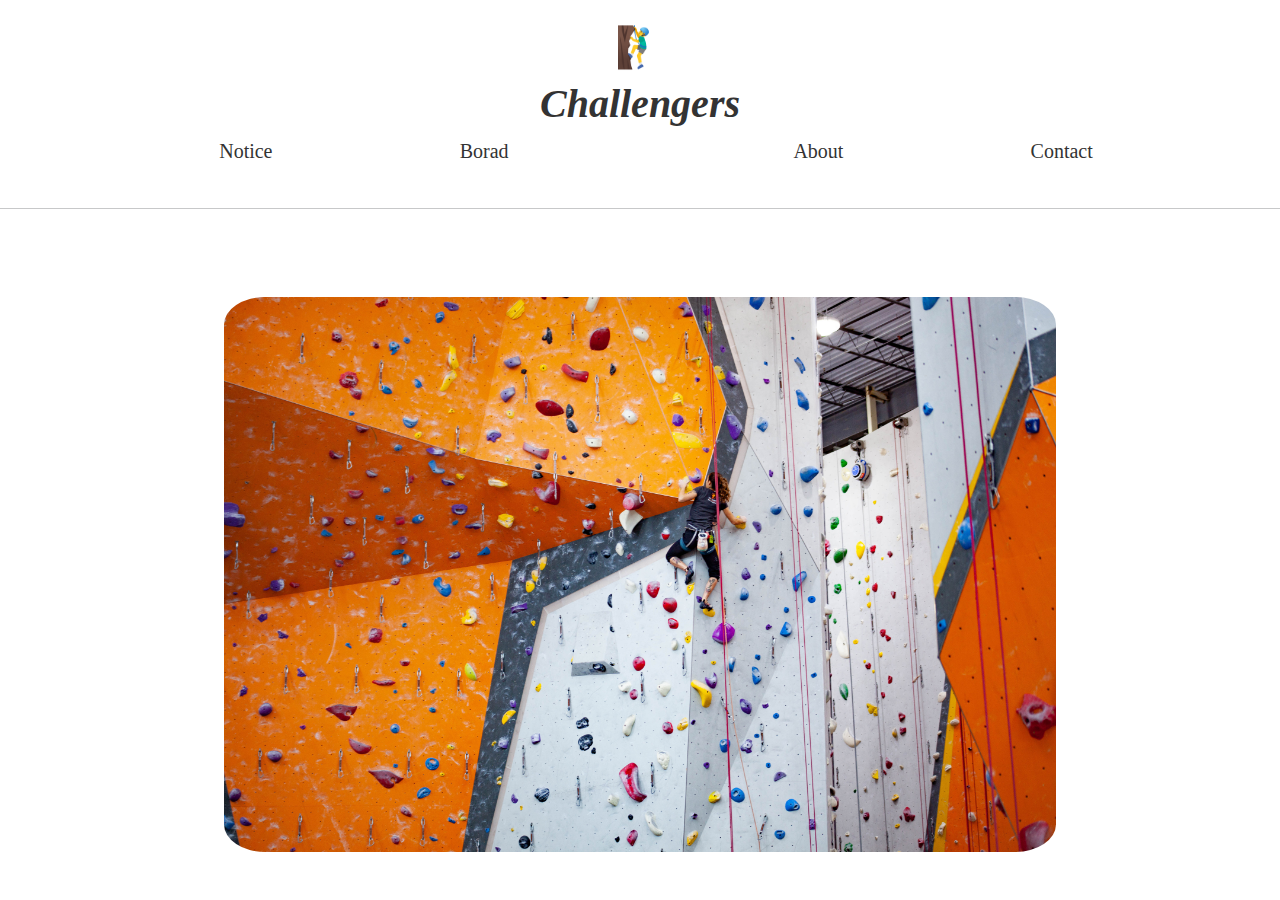
<file: index.html>
<!DOCTYPE html>
<html lang="en">

<head>
    <meta charset="UTF-8">
    <meta http-equiv="X-UA-Compatible" content="IE=edge">
    <meta name="viewport" content="width=device-width, initial-scale=1.0">
    <title>Challengers</title>
    <link rel="stylesheet" href="https://cdnjs.cloudflare.com/ajax/libs/animate.css/3.7.2/animate.min.css">
    <link rel="stylesheet" href="mycss.css">
    <link rel="stylesheet" href="mycss.css">
    <link rel="stylesheet" href="css/bootstrap.css">
</head>

<body>
    <br>
    <h1 style="text-align: center;">🧗‍♂️</h1>
    <a href="index.html" style="text-decoration: none;">
        <h1>
            <strong>
            <div style="text-align: center;font-style: italic;">
                Challengers
            </div>
            </strong>
        </h1>
    </a>
    <ul>
        <a href="Notice.html" >
            <li class="l_left">Notice</li>
        </a> 
        <a href="Board.html">
            <li class="l_left">Borad</li>
        </a>
        <a href="Contact.html" >
            <li class="r_right">Contact</li>
        </a>
        <a href="About.html">
            <li class="r_right">About</li>
        </a>
    </ul>
    
    <br><br>
    <hr>
    <br><br><br>
    <div class="animated fadeIn slow" style="text-align: center;">
        <img src="mainimg_climb.jpg" width="65%" height="65%" style="border-radius: 5%;">
    </div>
</body>

</html>
</file>
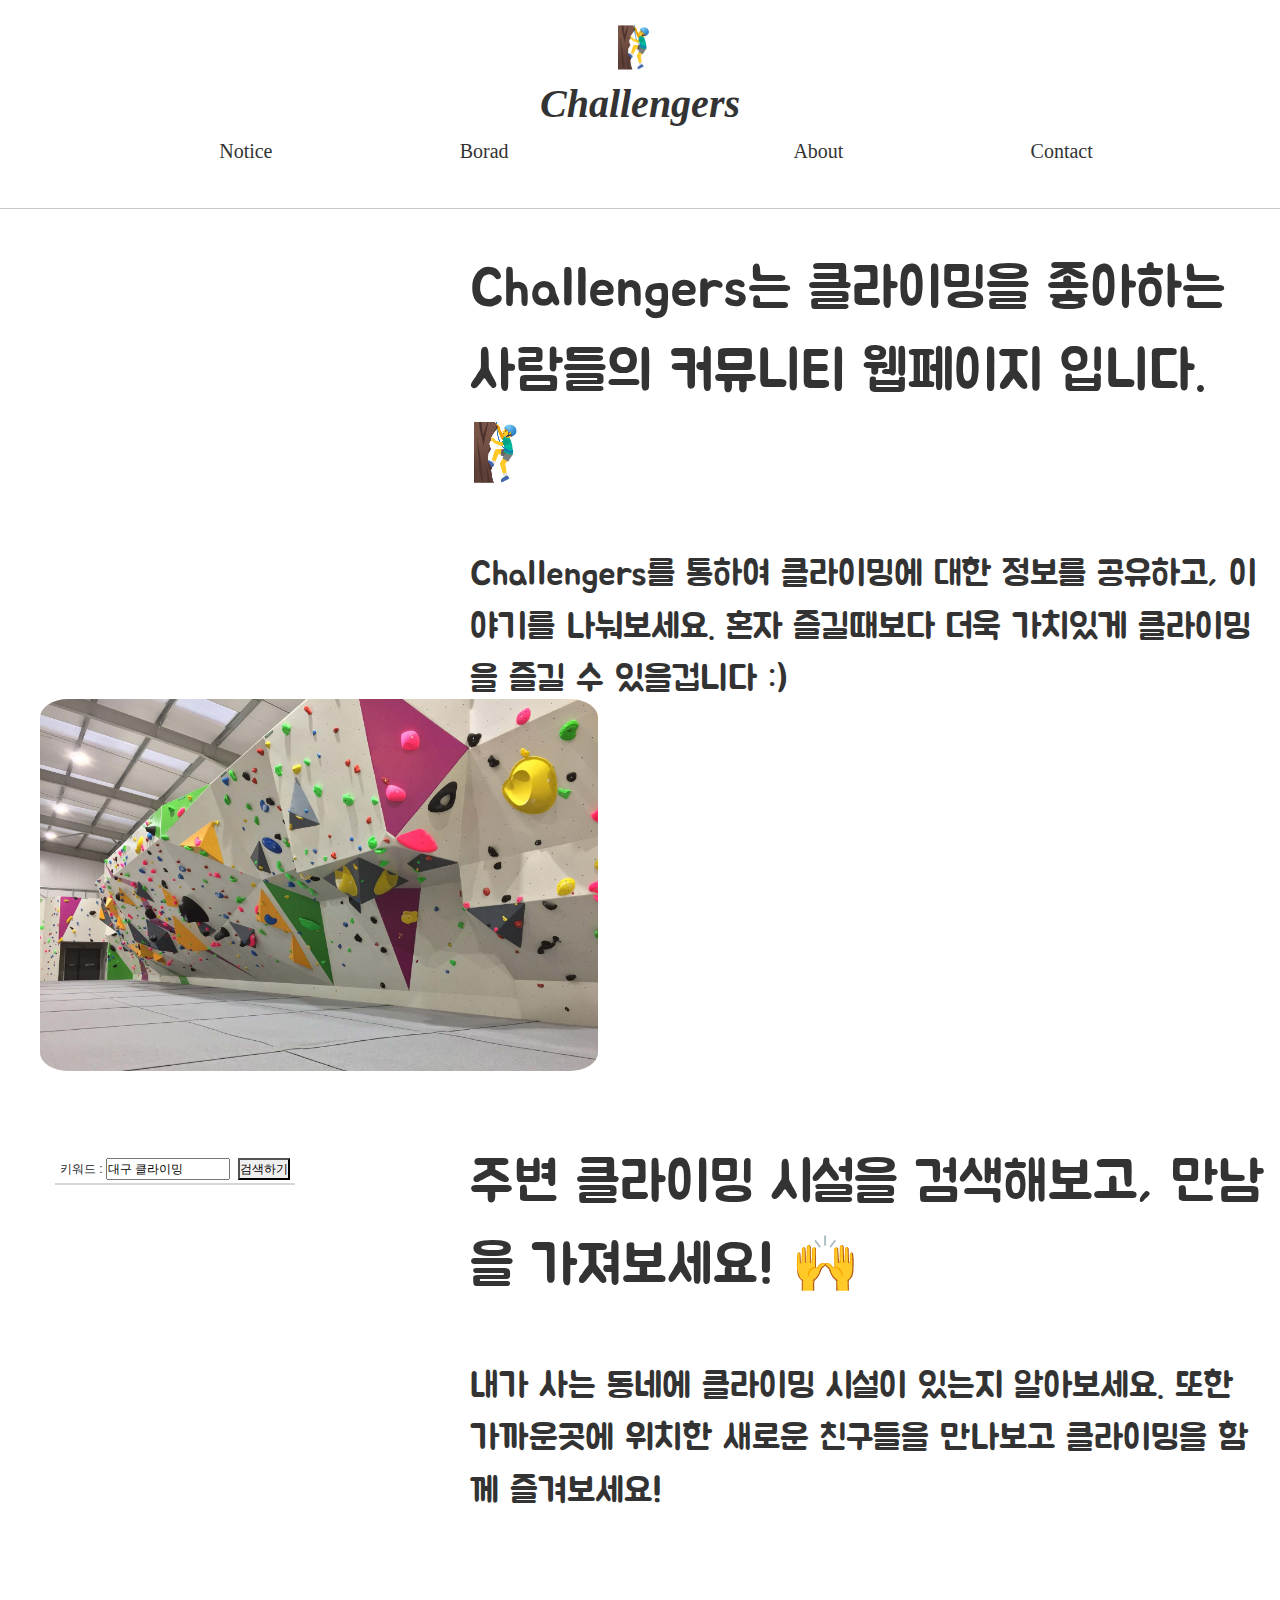
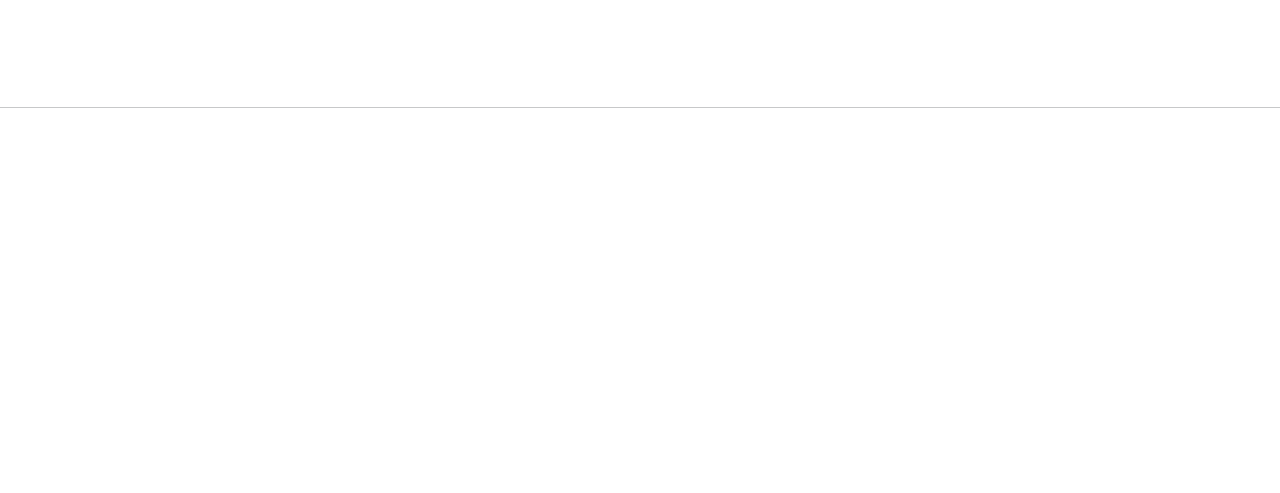
<file: About.html>
<!DOCTYPE html>
<html lang="en">

<head>
    <meta charset="UTF-8">
    <meta http-equiv="X-UA-Compatible" content="IE=edge">
    <meta name="viewport" content="width=device-width, initial-scale=1.0, maximum-scale=1.0, minimum-scale=1.0, user-scalable=no">
    <title>About</title>
    <link rel="stylesheet" href="https://cdnjs.cloudflare.com/ajax/libs/animate.css/3.7.2/animate.min.css">
    <link rel="stylesheet" href="mycss.css">
    <link rel="stylesheet" href="mycss.css">
    <link rel="stylesheet" href="css/bootstrap.css">
    <link rel="preconnect" href="https://fonts.googleapis.com">
    <link rel="preconnect" href="https://fonts.gstatic.com" crossorigin>
    <link href="https://fonts.googleapis.com/css2?family=Dongle&family=Jua&family=Sunflower:wght@500&display=swap" rel="stylesheet">
    
    <style>
.map_wrap, .map_wrap * {margin:0;padding:0;font-family:'Malgun Gothic',dotum,'돋움',sans-serif;font-size:12px;}
.map_wrap a, .map_wrap a:hover, .map_wrap a:active{color:#000;text-decoration: none;}
.map_wrap {position:relative;width:100%;height:500px;}
#menu_wrap {position:absolute;top:0;left:0;bottom:0;width:250px;margin:10px 0 30px 10px;padding:5px;overflow-y:auto;background:rgba(255, 255, 255, 0.7);z-index: 1;font-size:12px;border-radius: 10px;}
.bg_white {background:#fff;}
#menu_wrap hr {display: block; height: 1px;border: 0; border-top: 2px solid #5F5F5F;margin:3px 0;}
#menu_wrap .option{text-align: center;}
#menu_wrap .option p {margin:10px 0;}  
#menu_wrap .option button {margin-left:5px;}
#placesList li {list-style: none;}
#placesList .item {position:relative;border-bottom:1px solid #888;overflow: hidden;cursor: pointer;min-height: 65px;}
#placesList .item span {display: block;margin-top:4px;}
#placesList .item h5, #placesList .item .info {text-overflow: ellipsis;overflow: hidden;white-space: nowrap;}
#placesList .item .info{padding:10px 0 10px 55px;}
#placesList .info .gray {color:#8a8a8a;}
#placesList .info .jibun {padding-left:26px;background:url(https://t1.daumcdn.net/localimg/localimages/07/mapapidoc/places_jibun.png) no-repeat;}
#placesList .info .tel {color:#009900;}
#placesList .item .markerbg {float:left;position:absolute;width:36px; height:37px;margin:10px 0 0 10px;background:url(https://t1.daumcdn.net/localimg/localimages/07/mapapidoc/marker_number_blue.png) no-repeat;}
#placesList .item .marker_1 {background-position: 0 -10px;}
#placesList .item .marker_2 {background-position: 0 -56px;}
#placesList .item .marker_3 {background-position: 0 -102px}
#placesList .item .marker_4 {background-position: 0 -148px;}
#placesList .item .marker_5 {background-position: 0 -194px;}
#placesList .item .marker_6 {background-position: 0 -240px;}
#placesList .item .marker_7 {background-position: 0 -286px;}
#placesList .item .marker_8 {background-position: 0 -332px;}
#placesList .item .marker_9 {background-position: 0 -378px;}
#placesList .item .marker_10 {background-position: 0 -423px;}
#placesList .item .marker_11 {background-position: 0 -470px;}
#placesList .item .marker_12 {background-position: 0 -516px;}
#placesList .item .marker_13 {background-position: 0 -562px;}
#placesList .item .marker_14 {background-position: 0 -608px;}
#placesList .item .marker_15 {background-position: 0 -654px;}
#pagination {margin:10px auto;text-align: center;}
#pagination a {display:inline-block;margin-right:10px;}
#pagination .on {font-weight: bold; cursor: default;color:#777;}
    </style>
</head>


<body>
    <br>
    <h1 style="text-align: center;">🧗‍♂️</h1>
    <a href="index.html" style="text-decoration: none;">
        <h1>
            <strong>
            <div style="text-align: center;font-style: italic;">
                Challengers
            </div>
            </strong>
        </h1>
    </a>
    </h1>

    <ul>
        <a href="Notice.html">
            <li class="l_left">Notice</li>
        </a>
        <a href="Board.html">
            <li class="l_left">Borad</li>
        </a>
        <a href="Contact.html">
            <li class="r_right">Contact</li>
        </a>
        <a href="About.html">
            <li class="r_right">About</li>
        </a>
    </ul>

    <br><br>
    <hr>
    <br>
    <aside class ="animated fadeInRight slow delay-1s" style="padding-right: 10px; float:right;">
        <div class="aboutfont" style="width:800px; height: 450px;">
         <div style="font-size: 55px"> Challengers는 클라이밍을 좋아하는 사람들의 커뮤니티 웹페이지 입니다. 🧗‍♂️<br></div>
            <div style="font-size: 35px"><br> Challengers를 통하여 클라이밍에 대한 정보를 공유하고, 이야기를 나눠보세요. 
            혼자 즐길때보다 더욱 가치있게 클라이밍을 즐길 수 있을겁니다 :)
            </div>
        </div>
    </aside>
    <section>
        <article>
            <div class="animated fadeInDown slow " style="text-align: left; padding-left: 40px;">
                <img src="about_img1.jpg" width="45%" height="45%" style="border-radius: 5%">
 
            </div>  
            <br><br><br>
                 
        </article>
    </section>


    <aside class ="animated fadeInRight slow delay-3s" style="padding-right: 10px; float:right;">
        <div class="aboutfont" style="width:800px; height: 450px;">
         <div style="font-size: 55px"> 주변 클라이밍 시설을 검색해보고, 만남을 가져보세요! 🙌<br></div>
            <div style="font-size: 35px"><br> 내가 사는 동네에 클라이밍 시설이 있는지 알아보세요. 또한 가까운곳에 위치한 새로운 친구들을 만나보고 클라이밍을 함께 즐겨보세요!
            </div>
        </div>
    </aside>
    <!-- Kakao Map Api-->
   <div class="animated fadeInDown slow delay-2s" style="padding-left:40px;">
    <div class="map_wrap float:right;">
        <div id="map" style="width:45%;height:500px;position:relative;overflow:hidden; border-radius: 5%; padding-left: 50px;"></div>
    
        <div id="menu_wrap" class="bg_white">
            <div class="option">
                <div>
                    <form onsubmit="searchPlaces(); return false;">
                        키워드 : <input type="text" value="대구 클라이밍" id="keyword" size="15"> 
                        <button type="submit">검색하기</button> 
                    </form>
                </div>
            </div>
            <hr>
            <ul id="placesList"></ul>
            <div id="pagination"></div>
        </div>
    </div>
    
    <script type="text/javascript" src="https://dapi.kakao.com/v2/maps/sdk.js?appkey=e0256cf632d99456ad4dbd1064b701ad&libraries=services"></script>
    <script>
    // 마커를 담을 배열입니다
    var markers = [];
    
    var mapContainer = document.getElementById('map'), // 지도를 표시할 div 
        mapOption = {
            center: new kakao.maps.LatLng(37.566826, 126.9786567), // 지도의 중심좌표
            level: 3 // 지도의 확대 레벨
        };  
    
    // 지도를 생성합니다    
    var map = new kakao.maps.Map(mapContainer, mapOption); 
    
    // 장소 검색 객체를 생성합니다
    var ps = new kakao.maps.services.Places();  
    
    // 검색 결과 목록이나 마커를 클릭했을 때 장소명을 표출할 인포윈도우를 생성합니다
    var infowindow = new kakao.maps.InfoWindow({zIndex:1});
    
    // 키워드로 장소를 검색합니다
    searchPlaces();
    
    // 키워드 검색을 요청하는 함수입니다
    function searchPlaces() {
    
        var keyword = document.getElementById('keyword').value;
    
        if (!keyword.replace(/^\s+|\s+$/g, '')) {
            alert('키워드를 입력해주세요!');
            return false;
        }
    
        // 장소검색 객체를 통해 키워드로 장소검색을 요청합니다
        ps.keywordSearch( keyword, placesSearchCB); 
    }
    
    // 장소검색이 완료됐을 때 호출되는 콜백함수 입니다
    function placesSearchCB(data, status, pagination) {
        if (status === kakao.maps.services.Status.OK) {
    
            // 정상적으로 검색이 완료됐으면
            // 검색 목록과 마커를 표출합니다
            displayPlaces(data);
    
            // 페이지 번호를 표출합니다
            displayPagination(pagination);
    
        } else if (status === kakao.maps.services.Status.ZERO_RESULT) {
    
            alert('검색 결과가 존재하지 않습니다.');
            return;
    
        } else if (status === kakao.maps.services.Status.ERROR) {
    
            alert('검색 결과 중 오류가 발생했습니다.');
            return;
    
        }
    }
    
    // 검색 결과 목록과 마커를 표출하는 함수입니다
    function displayPlaces(places) {
    
        var listEl = document.getElementById('placesList'), 
        menuEl = document.getElementById('menu_wrap'),
        fragment = document.createDocumentFragment(), 
        bounds = new kakao.maps.LatLngBounds(), 
        listStr = '';
        
        // 검색 결과 목록에 추가된 항목들을 제거합니다
        removeAllChildNods(listEl);
    
        // 지도에 표시되고 있는 마커를 제거합니다
        removeMarker();
        
        for ( var i=0; i<places.length; i++ ) {
    
            // 마커를 생성하고 지도에 표시합니다
            var placePosition = new kakao.maps.LatLng(places[i].y, places[i].x),
                marker = addMarker(placePosition, i), 
                itemEl = getListItem(i, places[i]); // 검색 결과 항목 Element를 생성합니다
    
            // 검색된 장소 위치를 기준으로 지도 범위를 재설정하기위해
            // LatLngBounds 객체에 좌표를 추가합니다
            bounds.extend(placePosition);
    
            // 마커와 검색결과 항목에 mouseover 했을때
            // 해당 장소에 인포윈도우에 장소명을 표시합니다
            // mouseout 했을 때는 인포윈도우를 닫습니다
            (function(marker, title) {
                kakao.maps.event.addListener(marker, 'mouseover', function() {
                    displayInfowindow(marker, title);
                });
    
                kakao.maps.event.addListener(marker, 'mouseout', function() {
                    infowindow.close();
                });
    
                itemEl.onmouseover =  function () {
                    displayInfowindow(marker, title);
                };
    
                itemEl.onmouseout =  function () {
                    infowindow.close();
                };
            })(marker, places[i].place_name);
    
            fragment.appendChild(itemEl);
        }
    
        // 검색결과 항목들을 검색결과 목록 Elemnet에 추가합니다
        listEl.appendChild(fragment);
        menuEl.scrollTop = 0;
    
        // 검색된 장소 위치를 기준으로 지도 범위를 재설정합니다
        map.setBounds(bounds);
    }
    
    // 검색결과 항목을 Element로 반환하는 함수입니다
    function getListItem(index, places) {
    
        var el = document.createElement('li'),
        itemStr = '<span class="markerbg marker_' + (index+1) + '"></span>' +
                    '<div class="info">' +
                    '   <h5>' + places.place_name + '</h5>';
    
        if (places.road_address_name) {
            itemStr += '    <span>' + places.road_address_name + '</span>' +
                        '   <span class="jibun gray">' +  places.address_name  + '</span>';
        } else {
            itemStr += '    <span>' +  places.address_name  + '</span>'; 
        }
                     
          itemStr += '  <span class="tel">' + places.phone  + '</span>' +
                    '</div>';           
    
        el.innerHTML = itemStr;
        el.className = 'item';
    
        return el;
    }
    
    // 마커를 생성하고 지도 위에 마커를 표시하는 함수입니다
    function addMarker(position, idx, title) {
        var imageSrc = 'https://t1.daumcdn.net/localimg/localimages/07/mapapidoc/marker_number_blue.png', // 마커 이미지 url, 스프라이트 이미지를 씁니다
            imageSize = new kakao.maps.Size(36, 37),  // 마커 이미지의 크기
            imgOptions =  {
                spriteSize : new kakao.maps.Size(36, 691), // 스프라이트 이미지의 크기
                spriteOrigin : new kakao.maps.Point(0, (idx*46)+10), // 스프라이트 이미지 중 사용할 영역의 좌상단 좌표
                offset: new kakao.maps.Point(13, 37) // 마커 좌표에 일치시킬 이미지 내에서의 좌표
            },
            markerImage = new kakao.maps.MarkerImage(imageSrc, imageSize, imgOptions),
                marker = new kakao.maps.Marker({
                position: position, // 마커의 위치
                image: markerImage 
            });
    
        marker.setMap(map); // 지도 위에 마커를 표출합니다
        markers.push(marker);  // 배열에 생성된 마커를 추가합니다
    
        return marker;
    }
    
    // 지도 위에 표시되고 있는 마커를 모두 제거합니다
    function removeMarker() {
        for ( var i = 0; i < markers.length; i++ ) {
            markers[i].setMap(null);
        }   
        markers = [];
    }
    
    // 검색결과 목록 하단에 페이지번호를 표시는 함수입니다
    function displayPagination(pagination) {
        var paginationEl = document.getElementById('pagination'),
            fragment = document.createDocumentFragment(),
            i; 
    
        // 기존에 추가된 페이지번호를 삭제합니다
        while (paginationEl.hasChildNodes()) {
            paginationEl.removeChild (paginationEl.lastChild);
        }
    
        for (i=1; i<=pagination.last; i++) {
            var el = document.createElement('a');
            el.href = "#";
            el.innerHTML = i;
    
            if (i===pagination.current) {
                el.className = 'on';
            } else {
                el.onclick = (function(i) {
                    return function() {
                        pagination.gotoPage(i);
                    }
                })(i);
            }
    
            fragment.appendChild(el);
        }
        paginationEl.appendChild(fragment);
    }
    
    // 검색결과 목록 또는 마커를 클릭했을 때 호출되는 함수입니다
    // 인포윈도우에 장소명을 표시합니다
    function displayInfowindow(marker, title) {
        var content = '<div style="padding:5px;z-index:1;">' + title + '</div>';
    
        infowindow.setContent(content);
        infowindow.open(map, marker);
    }
    
     // 검색결과 목록의 자식 Element를 제거하는 함수입니다
    function removeAllChildNods(el) {   
        while (el.hasChildNodes()) {
            el.removeChild (el.lastChild);
        }
    }
    </script>
    </div>
    <br><br>
    <hr>
    <br>
</body>

</html>
</file>
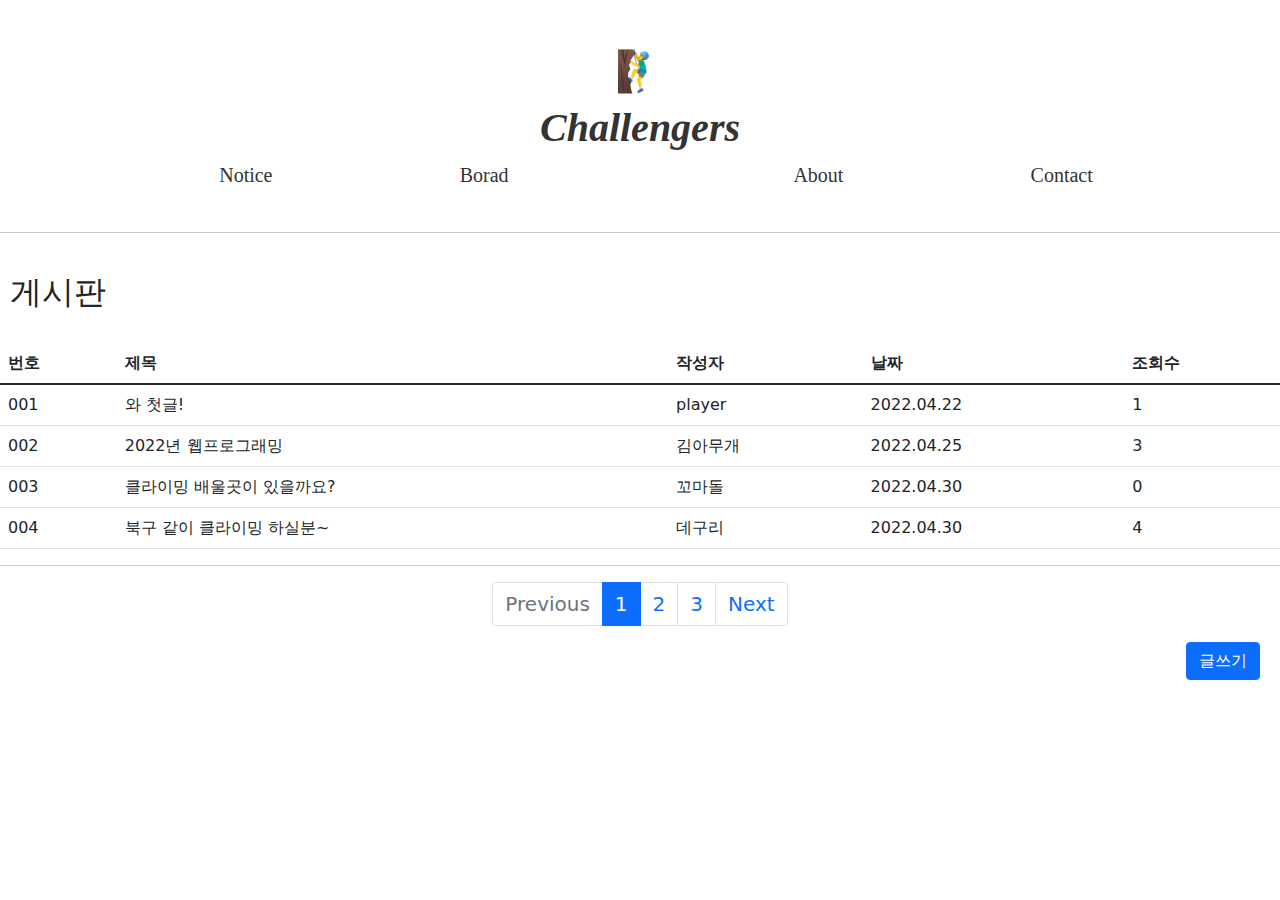
<file: Board.html>
<!DOCTYPE html>
<html lang="en">

<head>
    <meta charset="UTF-8">
    <meta http-equiv="X-UA-Compatible" content="IE=edge">
    <meta name="viewport" content="width=device-width, initial-scale=1.0">

    <title>Board</title>
    <link rel="stylesheet" href="mycss.css">
    <link rel="stylesheet" href="css/bootstrap.css">

</head>


<body>
    <br>
    <br>
    <h1 style="text-align: center;">🧗‍♂️</h1>
    <a href="index.html" style="text-decoration: none;">
        <h1>
            <strong>
            <div style="text-align: center;font-style: italic;">
                Challengers
            </div>
            </strong>
        </h1>
    </a>
    </h1>

    <ul>
        <a href="Notice.html">
            <li class="l_left">Notice</li>
        </a>
        <a href="Board.html">
            <li class="l_left">Borad</li>
        </a>
        <a href="Contact.html">
            <li class="r_right">Contact</li>
        </a>
        <a href="About.html">
            <li class="r_right">About</li>
        </a>
    </ul>

    <br><br>
    <hr>
    <br>

    <h2 style="padding-left: 10px;">  게시판</h2><br/>
    
    <table class="table table-hover">
        <thead>
            <tr>
                <th>번호</th>
                <th>제목</th>
                <th>작성자</th>
                <th>날짜</th>
                <th>조회수</th>
            </tr>
        </thead>
        <tbody>
            
            <tr>
                <td>001</td>
                <td>와 첫글!</td>
                <td>player</td>
                <td>2022.04.22</td>
                <td>1</td>
            </tr>
            <tr>
                <td>002</td>
                <td>2022년 웹프로그래밍</td>
                <td>김아무개</td>
                <td>2022.04.25</td>
                <td>3</td>
            </tr>
            <tr>
                <td>003</td>
                <td>클라이밍 배울곳이 있을까요?</td>
                <td>꼬마돌</td>
                <td>2022.04.30</td>
                <td>0</td>
            </tr>

            <tr>
                <td>004</td>
                <td>북구 같이 클라이밍 하실분~</td>
                <td>데구리</td>
                <td>2022.04.30</td>
                <td>4</td>
            </tr>
        </tbody>
    </table>
    <hr/>
    <nav aria-label="...">
        <ul class="pagination justify-content-center">
          <li class="page-item disabled">
            <a class="page-link" href="#" tabindex="-1">Previous</a>
          </li>
          <li class="page-item active">
            <a class="page-link" href="#">1 <span class="sr-only"></span></a>
          </li>
          <li class="page-item"><a class="page-link" href="#">2</a></li>
          <li class="page-item"><a class="page-link" href="#">3</a></li>
          <li class="page-item">
            <a class="page-link" href="#">Next</a>
          </li>
        </ul>
      </nav>
      <div style="padding-right:20px;">
        <button type="button" class="btn btn-primary float-end">글쓰기</button>
    </div>
    <script src="https://ajax.googleapis.com/ajax/libs/jquery/1.12.4/jquery.min.js"></script>
    <script type="text/javascript" src="js/bootstrap.js"></script>
</body>

</html>
</file>
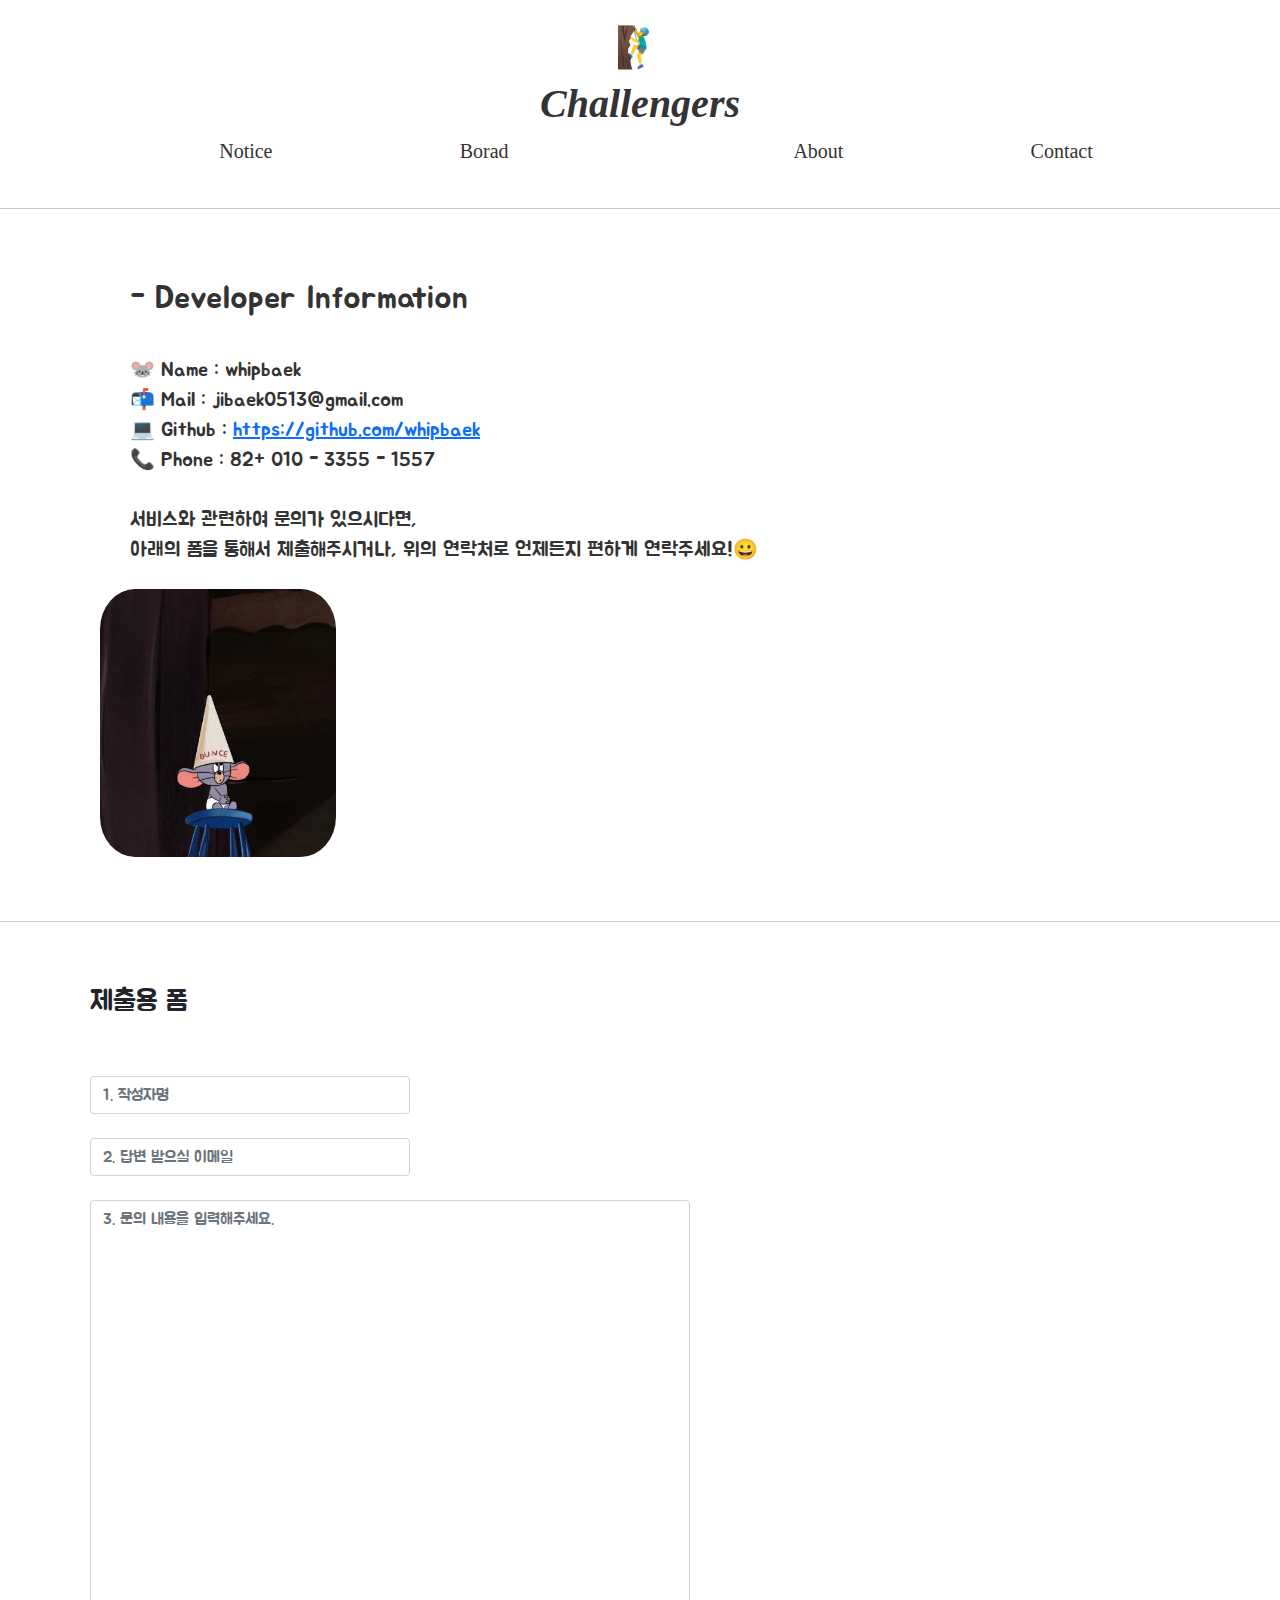
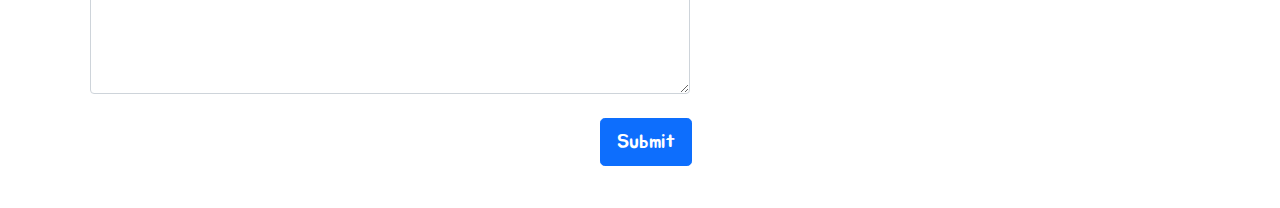
<file: Contact.html>
<!DOCTYPE html>
<html lang="en">

<head>
    <meta charset="UTF-8">
    <meta http-equiv="X-UA-Compatible" content="IE=edge">
    <meta name="viewport" content="width=device-width, initial-scale=1.0">
    <title>Contact</title>
    <link rel="stylesheet" href="mycss.css">
    <link rel="stylesheet" href="mycss.css">
    <link rel="stylesheet" href="css/bootstrap.css">
    <link rel="preconnect" href="https://fonts.googleapis.com">
    <link rel="preconnect" href="https://fonts.gstatic.com" crossorigin>
    <link href="https://fonts.googleapis.com/css2?family=Dongle&family=Jua&family=Sunflower:wght@500&display=swap" rel="stylesheet">

</head>

<body style="font-family: 'Jua', sans-serif;">
    <br>
    <h1 style="text-align: center;">🧗‍♂️</h1>
    <a href="index.html" style="text-decoration: none;">
        <h1>
            <strong>
            <div style="text-align: center;font-style: italic;">
                Challengers
            </div>
            </strong>
        </h1>
    </a>
    </h1>

    <ul>
        <a href="Notice.html">
            <li class="l_left">Notice</li>
        </a>
        <a href="Board.html">
            <li class="l_left">Borad</li>
        </a>
        <a href="Contact.html" >
            <li class="r_right">Contact</li>
        </a>
        <a href="About.html">
            <li class="r_right">About</li>
        </a>
    </ul>
    
    <br><br>
  

    <hr>
    <br>
    <aside class ="animated fadeInRight slow delay-1s" style="padding-right: 10px; float:right;">
        <div class="aboutfont" style="width: 1140px; height: 340px; font-size: 20px;">
            <br>
        <h2>- Developer Information </h2><br>
        &#x1F42D Name : whipbaek <br>
        &#x1F4EC Mail : jibaek0513@gmail.com <br>
        &#x1F4BB Github : <a href = "https://github.com/whipbaek" target="_blank">https://github.com/whipbaek</a>  <br> 
        &#x1F4DE Phone : 82+ 010 - 3355 - 1557<br>
        <br>
        서비스와 관련하여 문의가 있으시다면, <br>
        아래의 폼을 통해서 제출해주시거나, 위의 연락처로 언제든지 편하게 연락주세요!&#x1F600 
        </div>
    </aside>
    <section>
        <article>
            <div class="animated fadeInDown slow" style="text-align: left; padding-left: 100px;">
                <img src="profile_jerry.jpg" width="20%" height="20%" style="border-radius: 15%">
            </div>  
            <br><br>
        </article>
    </section>
    
    <hr>
    <br><br>
    <h3 style="text-align: left; margin-left: 7%; ">제출용 폼</h3>
    <br>
    <br>
    <form>
        <div class="form-group"  style="position: relative; left: 7%;">
          <div class="col-sm-3">
            <input type="text" class="form-control" placeholder="1. 작성자명">
          </div>
          <br>
          <div class="col-sm-3">
            <input type="text" class="form-control" placeholder="2. 답변 받으실 이메일">
          </div>
        </div>
        <div class="col-sm-6" style="position: relative; left: 7%;">
            <label for="exampleFormControlTextarea1"></label>
            <textarea style="width: 600px;" class="form-control" id="exampleFormControlTextarea1" rows="20" placeholder="3. 문의 내용을 입력해주세요."></textarea>
          </div>
      </form>
      <br>
      <div style="padding-left:600px; height: 90px;">
        <button type="button" class="btn btn-primary btn-lg">Submit</button>
        <br>
    </div>
</body>

</html>
</file>
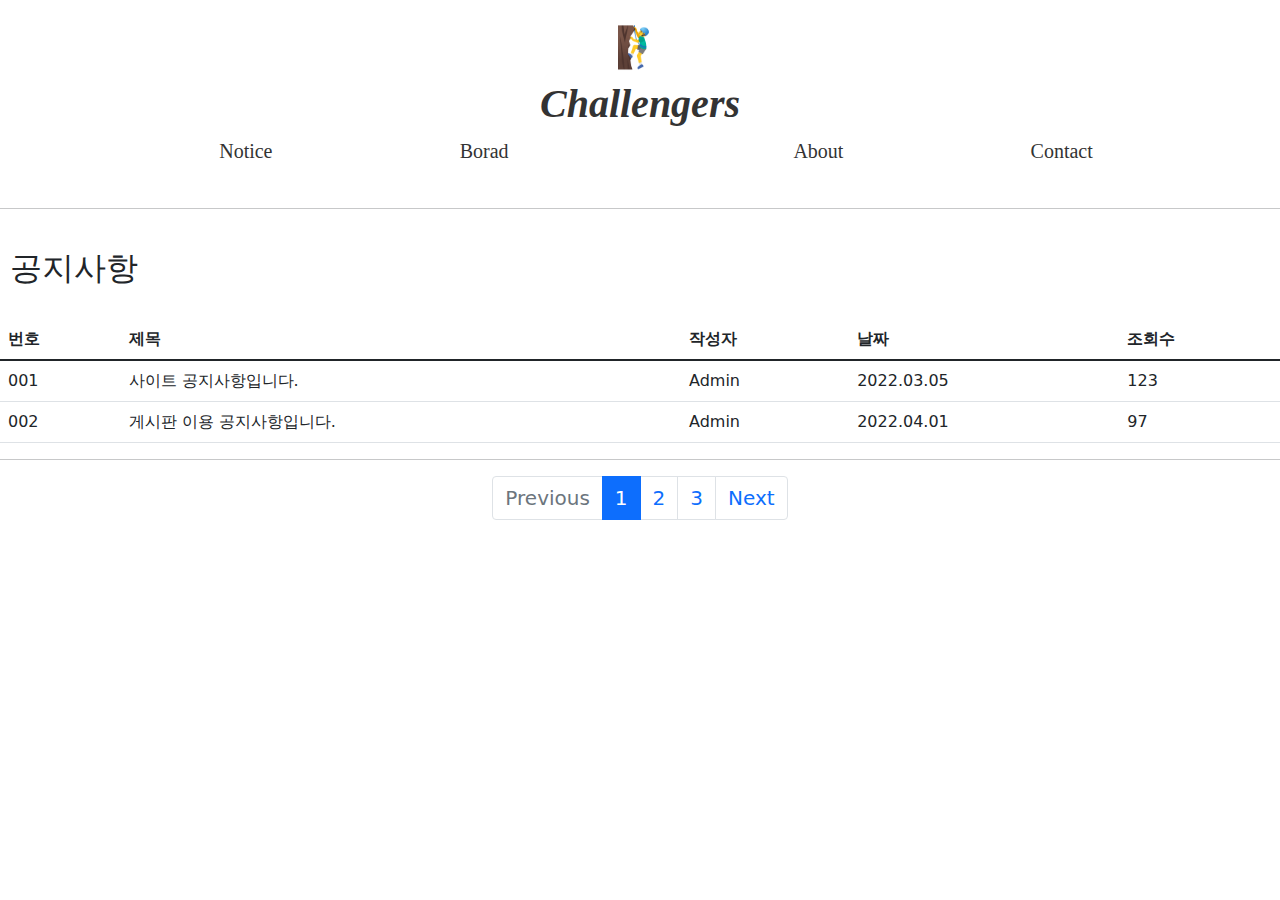
<file: Notice.html>
<!DOCTYPE html>
<html lang="en">

<head>
    <meta charset="UTF-8">
    <meta http-equiv="X-UA-Compatible" content="IE=edge">
    <meta name="viewport" content="width=device-width, initial-scale=1.0">
    <title>Notice</title>
    <link rel="stylesheet" href="mycss.css">
    <link rel="stylesheet" href="mycss.css">
    <link rel="stylesheet" href="css/bootstrap.css">
    <link rel="preconnect" href="https://fonts.googleapis.com">
    <link rel="preconnect" href="https://fonts.gstatic.com" crossorigin>
    <link href="https://fonts.googleapis.com/css2?family=Dongle&family=Jua&family=Sunflower:wght@500&display=swap" rel="stylesheet">
    
</head>

<body>    
    <br>
    <h1 style="text-align: center;">🧗‍♂️</h1>
    <a href="index.html" style="text-decoration: none;">
        <h1>
            <strong>
            <div style="text-align: center;font-style: italic;">
                Challengers
            </div>
            </strong>
        </h1>
    </a>
    </h1>

    <ul>
        <a href="Notice.html">
            <li class="l_left">Notice</li>
        </a>
        <a href="Board.html">
            <li class="l_left">Borad</li>
        </a>
        <a href="Contact.html">
            <li class="r_right">Contact</li>
        </a>
        <a href="About.html">
            <li class="r_right">About</li>
        </a>
    </ul>
    
    <br><br>
    <hr>
    <br>

    <h2 style="padding-left: 10px;">  공지사항</h2><br/>
    <table class="table table-hover">
        <thead>
            <tr>
                <th>번호</th>
                <th>제목</th>
                <th>작성자</th>
                <th>날짜</th>
                <th>조회수</th>
            </tr>
        </thead>
        <tbody>
            <tr>
                <td>001</td>
                <td>사이트 공지사항입니다.</td>
                <td>Admin</td>
                <td>2022.03.05</td>
                <td>123</td>
            </tr>
            <tr>
                <td>002</td>
                <td>게시판 이용 공지사항입니다.</td>
                <td>Admin</td>
                <td>2022.04.01</td>
                <td>97</td>
            </tr>
        </tbody>
    </table>
    <hr/>
    <nav aria-label="...">
        <ul class="pagination justify-content-center">
          <li class="page-item disabled">
            <a class="page-link" href="#" tabindex="-1">Previous</a>
          </li>
          <li class="page-item active">
            <a class="page-link" href="#">1 <span class="sr-only"></span></a>
          </li>
          <li class="page-item"><a class="page-link" href="#">2</a></li>
          <li class="page-item"><a class="page-link" href="#">3</a></li>
          <li class="page-item">
            <a class="page-link" href="#">Next</a>
          </li>
        </ul>
      </nav>
</body>

</html>
</file>
<file: mycss.css>
ul {
    font-size: 20px;
    list-style: none;
    margin: 0;
    padding: 0;
    
}   

li.l_left {
    margin-left: 15%;
    padding: 0 0 0 0;
    border: 0;
    float: left;
    color: #333333;
    font-family: Georgia, serif;
}

li.r_right {
    margin-right: 15%;
    padding: 0 0 0 0;
    border: 0;
    float: right;
    color: #333333;
    font-family: Georgia, serif;
}

a:visited {
    color: black;
    text-decoration: none
}

;

a:link {
    color: black;
    text-decoration: none
}

;

a {
    color: black;
}

h1{
    text-decoration: none;
    color: #333333;
    font-family: Georgia, serif;

}

#board_write{
    position: relative;
    left: 90%;
    top:-10px;
}

.footer {
    font-size: 10px;
    position: relative;
    bottom: -750px;
    right: -75%;

}

.aboutfont{
    color: #333333;
    font-family: 'Jua', sans-serif;
}
</file>
